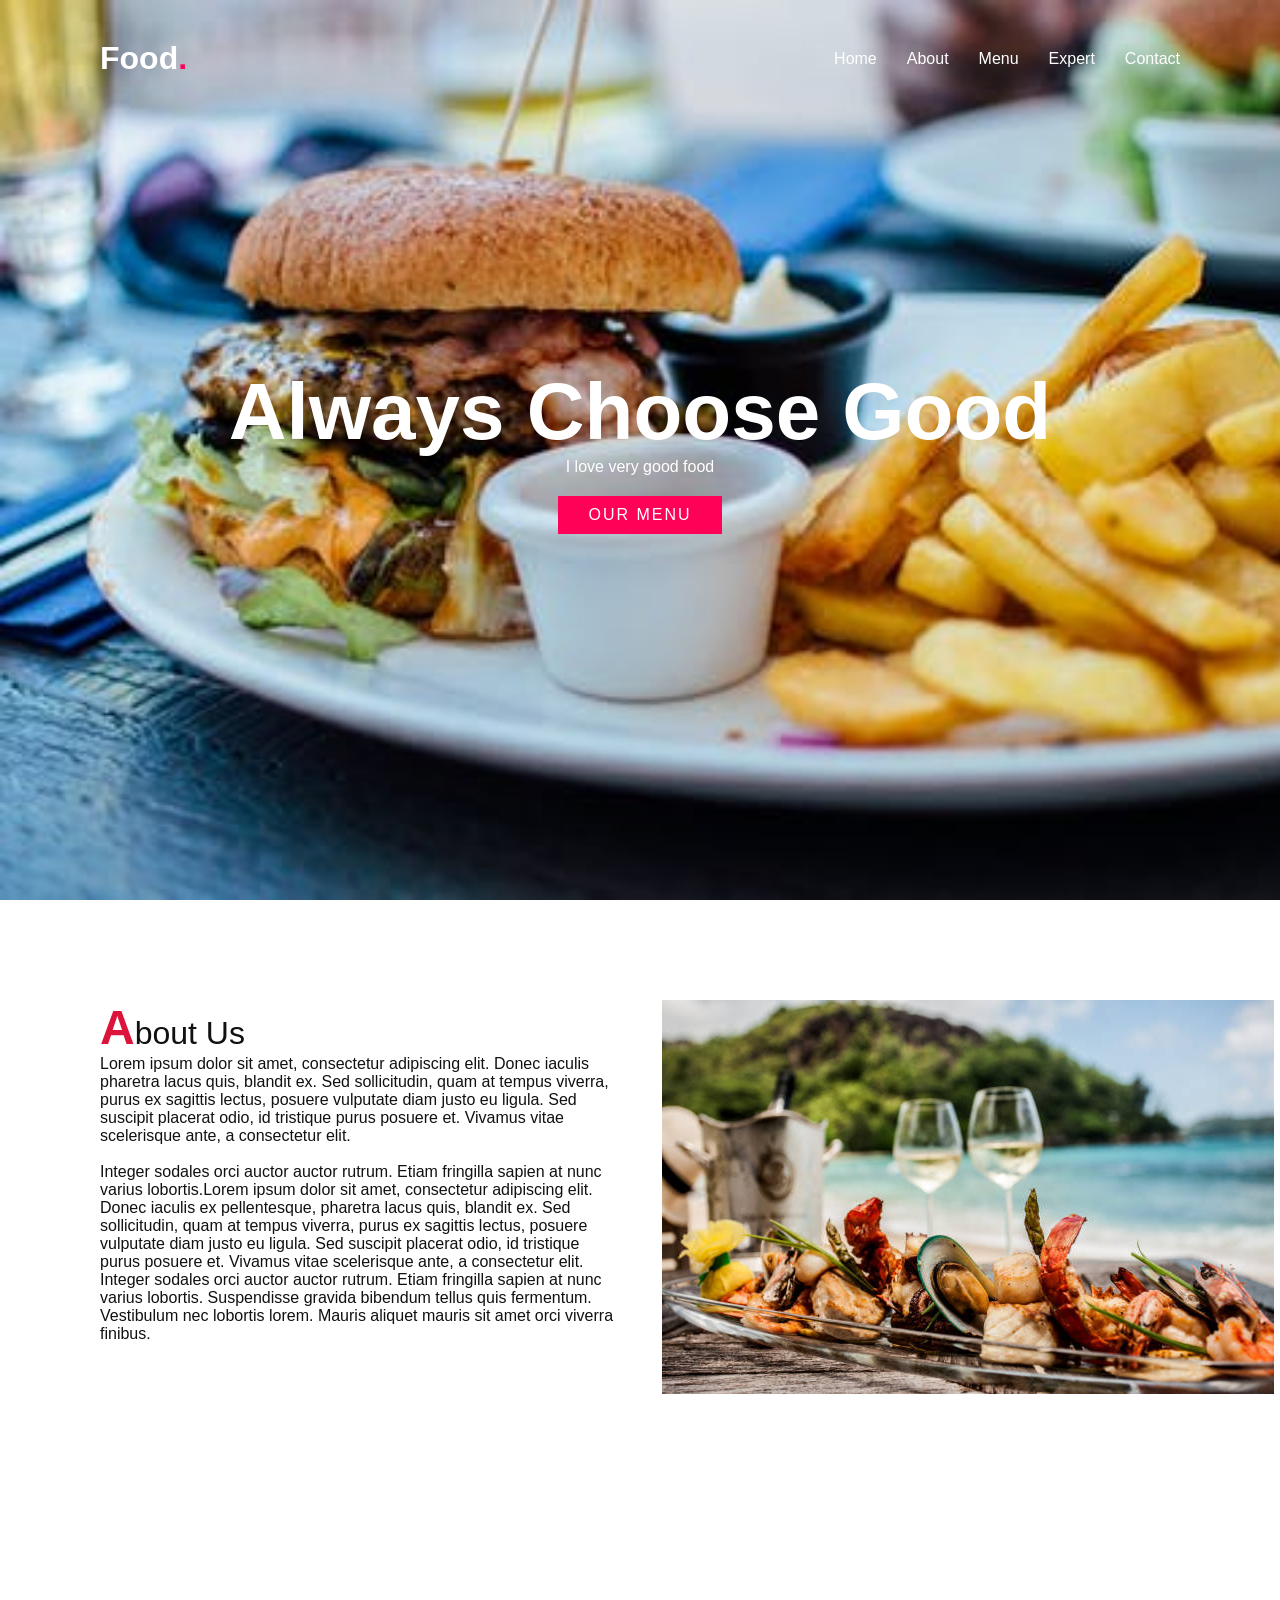
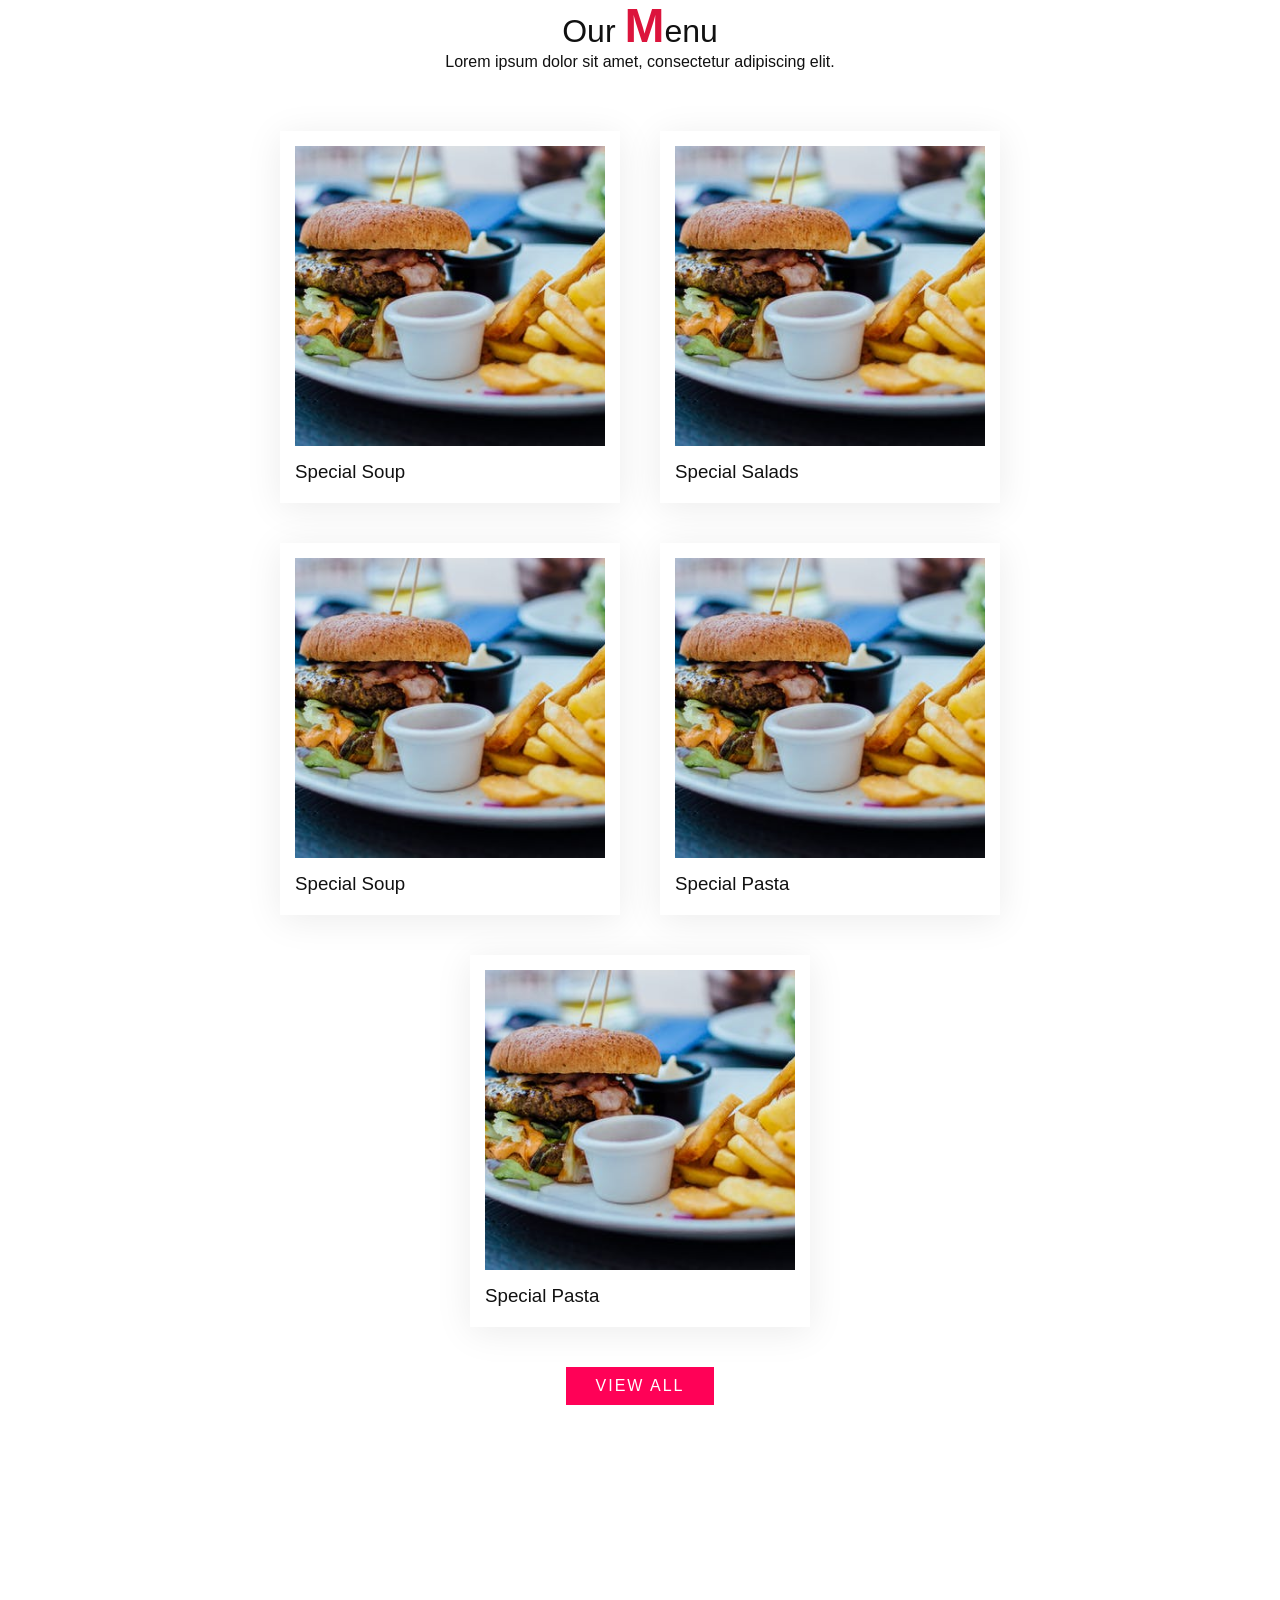
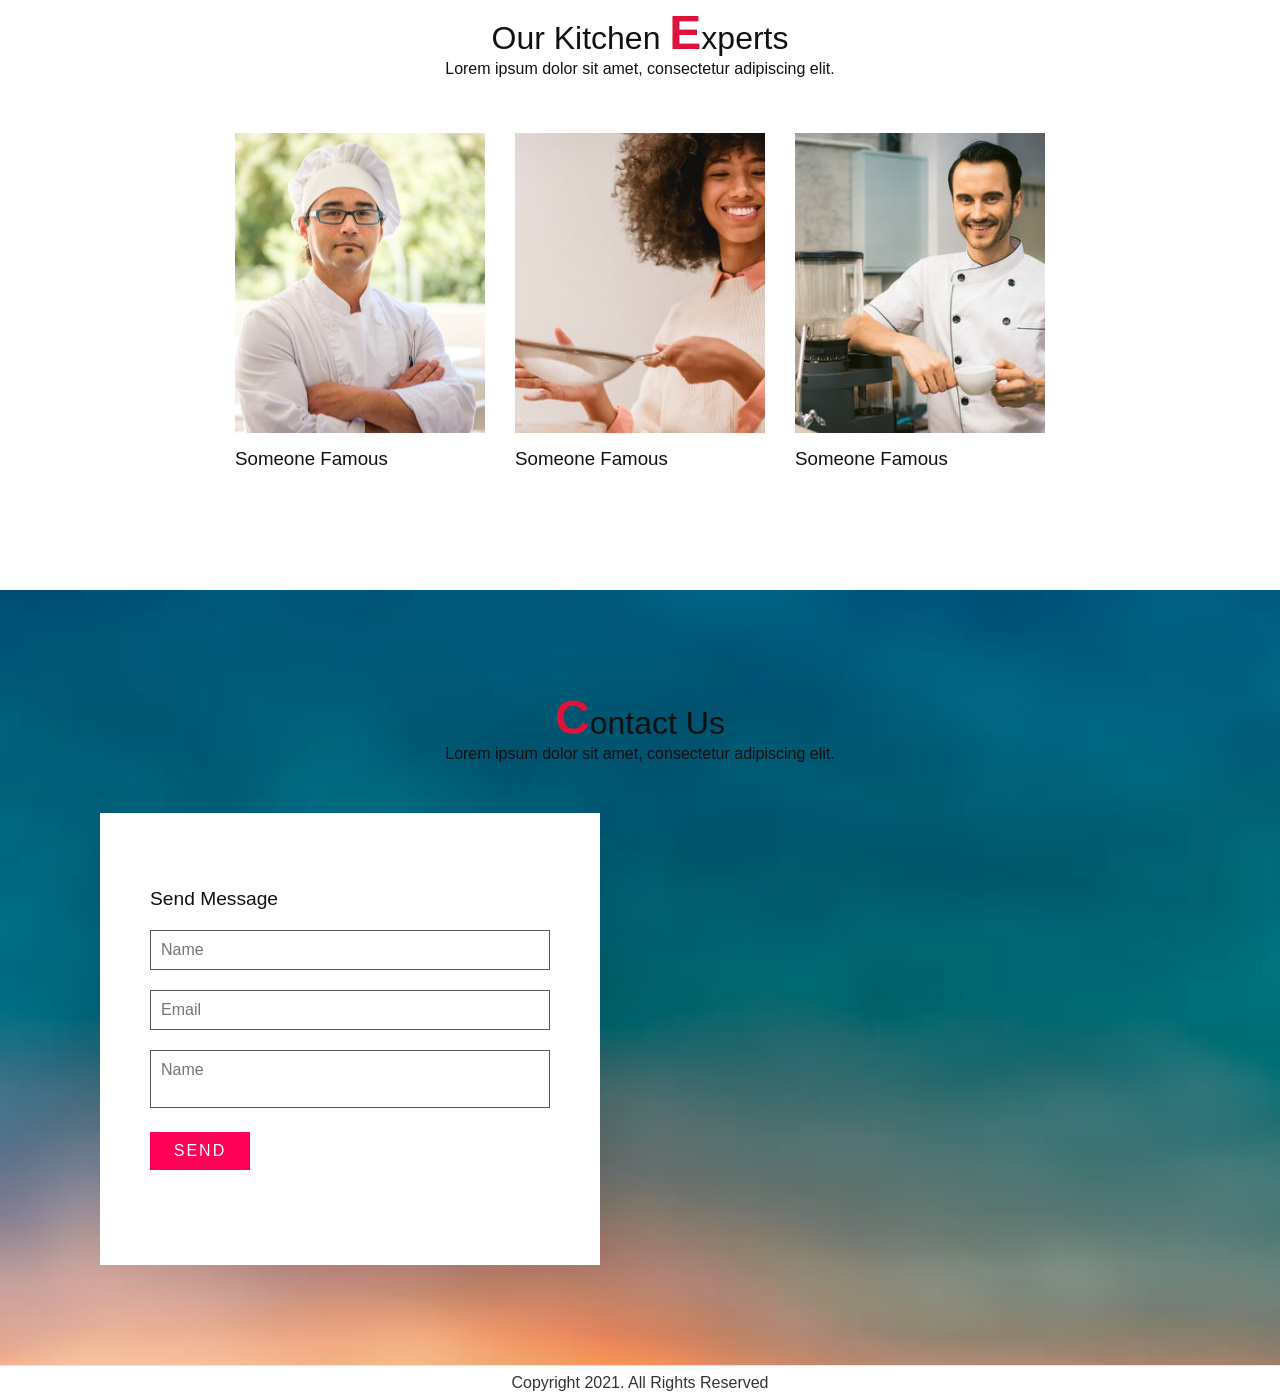
<file: food.html>
<!DOCTYPE html>
<html>
<head>
	<meta charset="utf-8">
	<meta name="viewport" content="width-device,initial-scale=1.0">
	<title>Complete Responsive Website Design</title>

	<link rel="stylesheet" href="style.css">
	</head>
<body>
	<header>
		<a href="#" class="logo">Food<span>.</span></a>
		<ul class="navigation">
		<li><a href="#banner">Home</a></li>
		<li><a href="#about">About</a></li>
		<li><a href="#menu">Menu</a></li>	
		<li><a href="#expert">Expert</a></li>	
		<li><a href="#contact">Contact</a></li>	
		</ul>	
	</header>

<section class="banner" id="banner">
	<div class="content">
		<h2>Always Choose Good</h2>
		<p>I love very good food</p>
		<a href="#" class="btn">Our Menu<a/>	
	</div>
</section>

<section class="about" id="about">
	<div class="row">
		<div class="col50">
			<h2 class="titleText"><span >A</span>bout Us</h2>
			<p>Lorem ipsum dolor sit amet, consectetur adipiscing elit. Donec iaculis  pharetra lacus quis, blandit ex. Sed sollicitudin, quam at tempus viverra, purus ex sagittis lectus, posuere vulputate diam justo eu ligula. Sed suscipit placerat odio, id tristique purus posuere et. Vivamus vitae scelerisque ante, a consectetur elit. <br><br>Integer sodales orci auctor auctor rutrum. Etiam fringilla sapien at nunc varius lobortis.Lorem ipsum dolor sit amet, consectetur adipiscing elit. Donec iaculis ex pellentesque, pharetra lacus quis, blandit ex. Sed sollicitudin, quam at tempus viverra, purus ex sagittis lectus, posuere vulputate diam justo eu ligula. Sed suscipit placerat odio, id tristique purus posuere et. Vivamus vitae scelerisque ante, a consectetur elit. Integer sodales orci auctor auctor rutrum. Etiam fringilla sapien at nunc varius lobortis. Suspendisse gravida bibendum tellus quis fermentum. Vestibulum nec lobortis lorem. Mauris aliquet mauris sit amet orci viverra finibus.  </p>
		</div>
		<div class="col50">
			<div class="imgBX">
				<img src="image/3.jpg">
			</div>
		</div>
	</div>
</section>

<section class="menu" id="menu">
	<div class="title">
		<h2 class="titleText">Our <span>M</span>enu</h2>
		<p>Lorem ipsum dolor sit amet, consectetur adipiscing elit. </p>
	</div>
	<div class="content">
		<div class="box">
			<div class="imgBx">
				<img src="image/10.jpeg">
			</div>
			<div class="text">
				<h3>Special Salads</h3>	
			</div>
		</div>
		<div class="box">
			<div class="imgBx">
				<img src="image/10.jpeg">
			</div>
			<div class="text">
				<h3>Special Soup</h3>	
			</div>
		</div>
		<div class="box">
			<div class="imgBx">
				<img src="image/10.jpeg">
			</div>
			<div class="text">
				<h3>Special Pasta</h3>	
			</div>
		</div>
		<div class="box">
			<div class="imgBx">
				<img src="image/10.jpeg">
			</div>
			<div class="text">
				<h3>Special Soup</h3>	
			</div>
		</div>
		<div class="box">
			<div class="imgBx">
				<img src="image/10.jpeg">
			</div>
			<div class="text">
				<h3>Special Pasta</h3>	
			</div>
		</div>
	</div>
	<div class="title">
		<a href="#" class="btn">View All</a>
	</div>
</section>

<section class="expert" id="expert">
	<div class="title">
		<h2 class="titleText">Our Kitchen <span>E</span>xperts</h2>
		<p>Lorem ipsum dolor sit amet, consectetur adipiscing elit. </p>
	</div>
	<div class="content">
		<div class="box">
			<div class="imgBx">
				<img src="image/16.jpeg">
			</div>
			<div class="text">
				<h3>Someone Famous</h3>
			</div>
		</div>
			<div class="box">
			<div class="imgBx">
				<img src="image/17.jpeg">
			</div>
			<div class="text">
				<h3>Someone Famous</h3>
			</div>
		</div>
			<div class="box">
			<div class="imgBx">
				<img src="image/11.jpeg">
			</div>
			<div class="text">
				<h3>Someone Famous</h3>
			</div>
		</div>	
</section>

<section class="contact" id="contact">
	<div class="title">
		<h2 class="titleText"><span>C</span>ontact Us</h2>
		<p>Lorem ipsum dolor sit amet, consectetur adipiscing elit. </p>
	</div>
	<div class="contactForm">
		<h3>Send Message</h3>
		<div class="inputBox">
			<input type="text" placeholder="Name" >
		</div>
		<div class="inputBox">
			<input type="text" placeholder="Email" >
		</div>
		<div class="inputBox">
			<textarea placeholder="Name"></textarea> 
		</div>
		<div class="inputBox">
			<input type="submit" value="Send">
		</div>
	</div>
</section>

<div class="copyrightText">
	<p>Copyright 2021. All Rights Reserved</p>
	
</div>

<script type="text/javascript">
	window.addEventListener('scroll', function(){
		const header = document.querySelector('header');
		header.classList.toggle("sticky", window.scrollY > 0);
	});
</script>
</body>
</html>
</file>
<file: style.css>
@import url('https: //fonts.googleapis.com/css?family=Poppins: 200,300,400,500,600,700,800,900&display=swap');
*
{
	margin: 0;
	padding: 0;
	box-sizing: border-box;
	font-family: 'Poppins', sans-serif;
	scroll-behavior: smooth;
}
p
{
	font-weight: 300;
	color: #111;
}

.banner
{
	position: relative;
	width: 100%;
	height: 100%;
	min-height: 100vh;
	display: flex;
	justify-content: center;
	align-items: center;
	background: url(image/10.jpeg) ;
	background-size:cover;
}
.banner .content
{
	max-width: 900px;
	text-align: center;
}
.banner .content h2{
	font-size: 5em;
	color: #fff;
}
.banner .content p{
	font-size: 1em;
	color: #fff;
}
.btn {
	font-size: 1em;
	color: #fff;
	background: #ff0157;
	display: inline-block;
	padding: 10px 30px;
	margin-top: 20px;
	text-transform: uppercase;
	text-decoration: none;
	letter-spacing: 2px;
	transition: 0.5s;
}
.btn:hover{
	letter-spacing: 6px;
}
header{
	position: fixed;
	top: 0;
	left: 0;
	width: 100%;
	padding: 40px 100px;
	z-index: 10000;
	display: flex;
	justify-content: space-between;
	align-items: center;
	transition: 0.5s;
}
header.sticky{
	background: #fff;
	padding: 10px 100px;
	box-shadow: 0 5px 20px rgba(0, 0, 0, 0.05);
}

header .logo{
	color: #fff;
	font-weight: 700;
	font-size: 2em;
	text-decoration: none;
}
header.sticky .logo{
	color: #111;
}
header .logo span{
	color: #ff0157;
}
header .navigation{
	position: relative;
	display: flex;
}
header .navigation li{
	list-style: none;
	margin-left: 30px;
}
header .navigation li a{
	text-decoration: none;
	color: #fff;
	font-weight: 300;
}
header.sticky .navigation li a{
	color: #111;
}
header .navigation li a:hover{
	color: #ff0157;
}
section{
	padding: 100px;
}
.row{
	position: relative;
	width: 100%;
	display: flex;
	justify-content: space-between;
}
.row .col50{
	position: relative;
	width: 48%;
}
.titleText{
	color: #111;
	font-size: 2em;
	font-weight: 300;
}
.titleText span {
	color: crimson;
	font-weight: 700;
	font-size: 1.5em;
}
.row .col50 .imgBx{
	position: relative;
	width: 100%;
	/*min-height: 300px;*/
	height: 100%;
}
.row .col50 .imgBx img{
	position: absolute;
	top: 0;
	left: 0;
	width: 100%;
	height: 100%;
	object-fit: cover;

}
.title{
	width: 100%;
	display:flex;
	justify-content: center;
	align-items: center;
	flex-direction: column;
}
.menu .content{
	display: flex;
	justify-content: center;
	flex-direction: row-reverse;
	flex-wrap: wrap;
	margin-top: 40px;
}
.menu .content .box{
	width: 340px;
	margin: 20px;
	border: 15px solid #fff;
	box-shadow: 0 5px 35px rgba(0, 0, 0, 0.08);
}
.menu .content .box .imgBx{
	position: relative;
	width: 100%;
	height: 300px;
}
.menu .content .box .imgBx img{
	position: absolute;
	top: 0;
	left: 0;
	width: 100%;
	height: 100%;
	object-fit: cover;
}
.menu .content .box .text {
	padding: 15px 0 5px;

}
.menu .content .box .text h3{
	font-weight: 400;
	color: #111;
}
.expert .content{
	display: flex;
	justify-content: center;
	flex-wrap: wrap;
	flex-direction: row;
	margin-top: 40px;
}
.expert .content .box{
	width: 250px;
	margin: 15px;

}
.expert .content .box .imgBx{
	position: relative;
	width: 100%;
	height: 300px;
}
.expert .content .box .imgBx img {
	position: absolute;
	top: 0;
	left: 0;
	width: 100%;
	height: 100%;
	object-fit: cover;
}
.expert .content .box .text{
	padding: 15px 0 5px;

}
.expert .content .box .text  h3{
	font-weight: 400;
	color: #111;
	
}
.contact {
	background: url(image/19.jpeg);
	background-size: cover;
}
.contactForm{
	padding: 75px 50px;
	background: #fff;
	box-shadow: 0 15px 50px rgba(0, 0, 0, 0.1);
	max-width: 500px;
	margin-top: 50px;
}
.contactForm h3{
	color: #111;
	font-size: 1.2em;
	margin-bottom: 20px;
	font-weight: 500;
}
.contactForm .inputBox{
	position: relative;
	width: 100%;
	margin-bottom: 20px;
}
.contactForm .inputBox input,
.contactForm .inputBox textarea

{
	width: 100%;
	border: 1px solid #555;
	padding: 10px;
	color: #111;
	outline: none;
	font-size: 16px;
	font-weight: 300;
	resize: none;
}
.contactForm .inputBox input[type="submit"]
{
	font-size: 1em;
	color: #fff;
	background: #ff0157;
	display: inline-block;
	text-transform: uppercase;
	text-decoration: none;
	letter-spacing: 2px;
	transition: 0.5s;
	max-width: 100px;
	font-weight: 500;
	border: none;
	cursor: pointer;
}
.copyrightText {
	padding: 8px 40px;
	border-top: 1px solid rgba(0, 0, 0, 0.1);
	text-align: center;
}
.copyrightText p {
	color: #333;
}
.img-responsive {
	display: block;
	max-width: 100%;
	height: auto;
}



@media (max-width: 991px)
{
	header,
	header.sticky{
		padding: 10px 20px;
	}
	header .navigation{
		display: none;
	}
	.menuToggle{
		position: relative;
		width: 40px;
		height: 40px;
		background: url(menu.png);
		background-size: 30px;
		background-repeat: no-repeat;
		background-position: center;
		cursor: pointer;
	}





}
</file>
